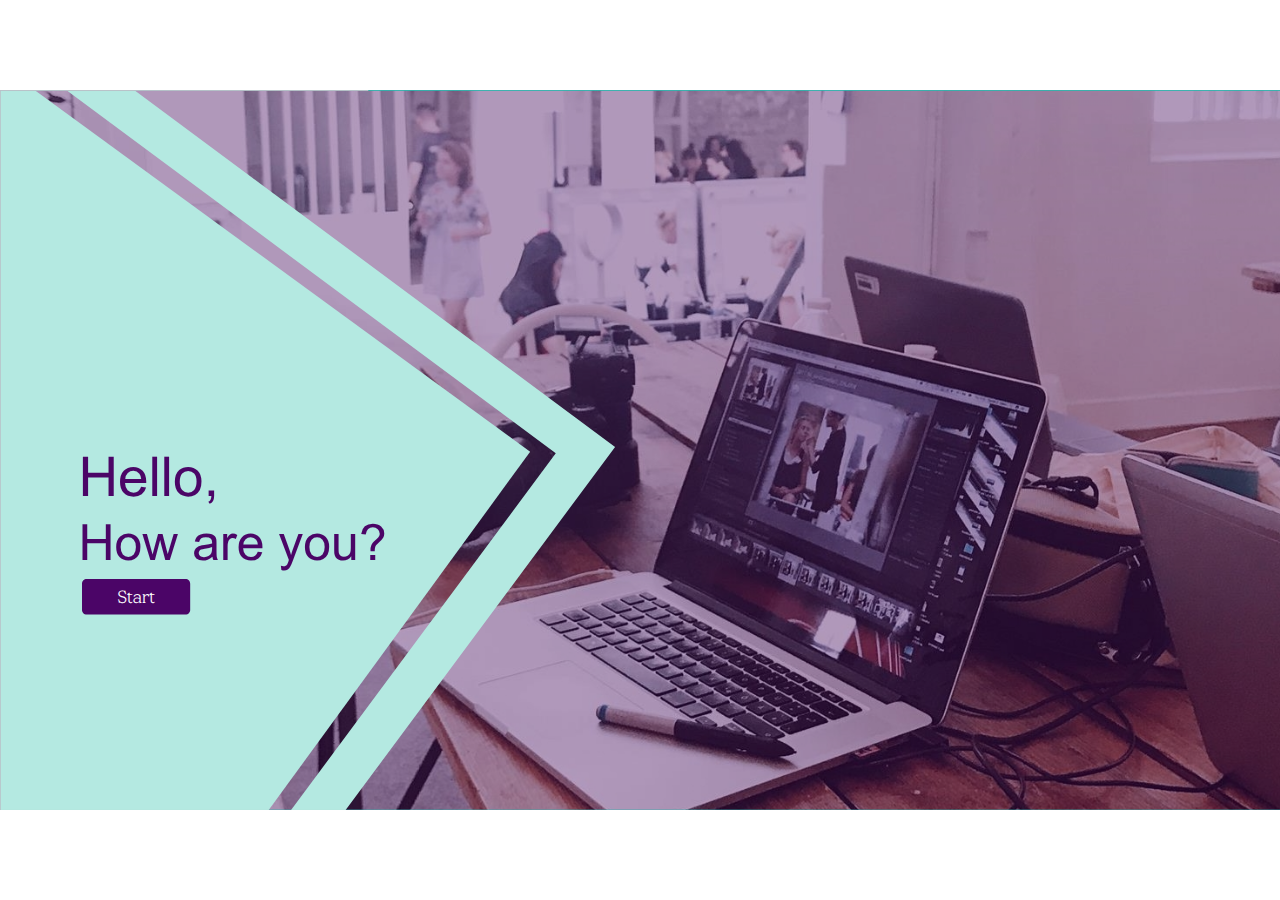
<file: index.html>
﻿<!doctype html>
<html lang="en-US">
<head>
  <meta charset="utf-8">
  <!-- Created using Storyline 360 - http://www.articulate.com  -->
  <!-- version: 3.83.31444.0 -->
  <title>Mark Atanacio - CV &amp; Portfolio v2</title>
  <meta http-equiv="x-ua-compatible" content="IE=edge"/>
  <meta name="viewport" content="width=device-width,initial-scale=1,user-scalable=no,shrink-to-fit=no,minimal-ui"/>
  <meta name="apple-mobile-web-app-capable" content="yes"/>
  <style>
    html, body { height: 100%; padding: 0; margin: 0 }
    #app { height: 100%; width: 100%; }
  </style>

  <script>
    window.DS = {};
    window.globals = {
      DATA_PATH_BASE: '',
      HAS_FRAME: true,
      HAS_SLIDE: true,

      lmsPresent: false,
      tinCanPresent: false,
      cmi5Present: false,
      aoSupport: false,
      scale: 'noscale',
      captureRc: false,
      browserSize: 'optimal',
      bgColor: '#FFFFFF',
      features: 'BackgroundAudioTriggers,BackgroundAudioVolumeVariable,ConnectionMessages,DropInBase,DropInVectors,LayerPresentAsDialog,MultiLineTextEntry,MultipleQuizTracking,PlayerTooltips,UpdatedThemeEditor',
      themeName: 'unified',
      preloaderColor: '#8C8C8C',
      suppressAnalytics: false,
      productChannel: 'stable',
      publishSource: 'storyline',
      aid: 'aid|6fe23f2f-ed15-4ba8-9925-46af163c573e',
      cid: '685206d3-ee14-4165-99a6-a732817d0459',
      playerVersion: '3.83.31444.0',
      publishTimestamp: '2024-01-16T19:55:46.1204598Z',
      maxIosVideoElements: 10,
      connectionSettings: { message: 'You%20are%20offline.%20Trying%20to%20reconnect...', useDarkTheme: true, mode: 'disabled' },

      
      parseParams: function(qs) {
        if (window.globals.parsedParams != null) {
          return window.globals.parsedParams;
        }
        qs = (qs || window.location.search.substr(1)).split('+').join(' ');
        var params = {},
            tokens,
            re = /[?&]?([^=]+)=([^&]*)/g;

        while (tokens = re.exec(qs)) {
          params[decodeURIComponent(tokens[1]).trim()] =
            decodeURIComponent(tokens[2]).trim();
        }
        window.globals.parsedParams = params;
        return params;
      }

    };
  </script>
  <script>
    var isIe11 = ('ActiveXObject' in window || window.MSBlobBuilder != null)
      && window.msCrypto != null && !window.ActiveXObject;
    if (isIe11) {
      window.globals.unsupportedBrowser = true;
      document.write(atob('[base64]'));
    }
  </script>
  
  <script>window.THREE = { };</script>
  
</head>
<body style="background: #FFFFFF" class="cs-HTML theme-unified">
  <!-- 360 -->
  <script>!function(){var e,i=/iPhone/i,o=/iPod/i,n=/iPad/i,t=/\biOS-universal(?:.+)Mac\b/i,r=/\bAndroid(?:.+)Mobile\b/i,a=/Android/i,d=/(?:SD4930UR|\bSilk(?:.+)Mobile\b)/i,p=/Silk/i,l=/Windows Phone/i,u=/\bWindows(?:.+)ARM\b/i,b=/BlackBerry/i,s=/BB10/i,c=/Opera Mini/i,f=/\b(CriOS|Chrome)(?:.+)Mobile/i,h=/Mobile(?:.+)Firefox\b/i,v=function(e){return void 0!==e&&"MacIntel"===e.platform&&"number"==typeof e.maxTouchPoints&&e.maxTouchPoints>1&&"undefined"==typeof MSStream};e=function(e){var m={userAgent:"",platform:"",maxTouchPoints:0};e||"undefined"==typeof navigator?"string"==typeof e?m.userAgent=e:e&&e.userAgent&&(m={userAgent:e.userAgent,platform:e.platform,maxTouchPoints:e.maxTouchPoints||0}):m={userAgent:navigator.userAgent,platform:navigator.platform,maxTouchPoints:navigator.maxTouchPoints||0};var g=m.userAgent,y=g.split("[FBAN");void 0!==y[1]&&(g=y[0]),void 0!==(y=g.split("Twitter"))[1]&&(g=y[0]);var A=function(e){return function(i){return i.test(e)}}(g),w={apple:{phone:A(i)&&!A(l),ipod:A(o),tablet:!A(i)&&(A(n)||v(m))&&!A(l),universal:A(t),device:(A(i)||A(o)||A(n)||A(t)||v(m))&&!A(l)},amazon:{phone:A(d),tablet:!A(d)&&A(p),device:A(d)||A(p)},android:{phone:!A(l)&&A(d)||!A(l)&&A(r),tablet:!A(l)&&!A(d)&&!A(r)&&(A(p)||A(a)),device:!A(l)&&(A(d)||A(p)||A(r)||A(a))||A(/\bokhttp\b/i)},windows:{phone:A(l),tablet:A(u),device:A(l)||A(u)},other:{blackberry:A(b),blackberry10:A(s),opera:A(c),firefox:A(h),chrome:A(f),device:A(b)||A(s)||A(c)||A(h)||A(f)},any:!1,phone:!1,tablet:!1};return w.any=w.apple.device||w.android.device||w.windows.device||w.other.device,w.phone=w.apple.phone||w.android.phone||w.windows.phone,w.tablet=w.apple.tablet||w.android.tablet||w.windows.tablet,w}(),"object"==typeof exports&&"undefined"!=typeof module?module.exports=e:"function"==typeof define&&define.amd?define((function(){return e})):this.isMobile=e}();
    window.isMobile.apple.tablet = window.isMobile.apple.tablet ||
      (navigator.platform === 'MacIntel' && navigator.maxTouchPoints > 1);
    window.isMobile.apple.device = window.isMobile.apple.device || window.isMobile.apple.tablet;
    window.isMobile.tablet = window.isMobile.tablet || window.isMobile.apple.tablet;
    window.isMobile.any = window.isMobile.any || window.isMobile.apple.tablet;
  </script>

  <div id="focus-sink" tabindex="-1"></div>

  <div id="preso"></div>
  <script>
    (function() {

      var classTypes = [ 'desktop', 'mobile', 'phone', 'tablet' ];

      var addDeviceClasses = function(prefix, testObj) {
        var curr, i;
        for (i = 0; i < classTypes.length; i++) {
          curr = classTypes[i];
          if (testObj[curr]) {
            document.body.classList.add(prefix + curr);
          }
        }
      };

      var params = window.globals.parseParams(),
          isDevicePreview = params.devicepreview === '1',
          isPhoneOverride = params.deviceType === 'phone' || (isDevicePreview && params.phone == '1'),
          isTabletOverride = (params.deviceType === 'tablet' || isDevicePreview) && !isPhoneOverride,
          isMobileOverride = isPhoneOverride || isTabletOverride;

      var deviceView = {
        desktop: !window.isMobile.any && !isMobileOverride,
        mobile: window.isMobile.any || isMobileOverride,
        phone: isPhoneOverride || (window.isMobile.phone && !isTabletOverride),
        tablet: isTabletOverride || window.isMobile.tablet
      };

      window.globals.deviceView = deviceView;
      window.isMobile.desktop = !window.isMobile.any;
      window.isMobile.mobile = window.isMobile.any;

      addDeviceClasses('view-', deviceView);

    })();
  </script>
  
  <script src='story_content/user.js' type=text/javascript></script>
  <div class="slide-loader"></div>

  <script>
    var doc = document, loader = doc.body.querySelector('.slide-loader'); [ 1, 2, 3 ].forEach(function(n) { var d = doc.createElement('div'); d.style.backgroundColor = window.globals.preloaderColor; d.classList.add('mobile-loader-dot'); d.classList.add('dot' + n); loader.appendChild(d); });
  </script>

  <div class="mobile-load-title-overlay" style="display: none">
    <div class="mobile-load-title">Mark Atanacio - CV &amp; Portfolio v2</div>
  </div>

  <div class="mobile-chrome-warning"></div>

  
<style>
  .warn-connection-dialog {
    display: none;
    background: transparent;
    pointer-events: all;
    position: fixed;
    left: 0;
    top: 0;
    width: 100%;
    height: 100%;
    z-index: 999;
  }

  .warn-connection-content {
    pointer-events: all;
    border-radius: 4px;
    background: white;
    border: 1px solid #E7E7E7;
    color: #333333;
    box-shadow: 0 2px 4px rgba(0, 0, 0, 0.25);
    transition: all 150ms ease-out;
    position: absolute;
    white-space: nowrap;
  }

  .view-phone.is-landscape .warn-connection-content {
    left: 23px;
    bottom: 23px;
  }

  .view-tablet.is-landscape .warn-connection-content {
    left: 50%;
    top: 20px;
    transform: translateX(-50%);
  }

  .view-mobile.is-portrait .warn-connection-content {
    transform: translate(-50%, calc(-100% - 15px));
  }

  .warn-connection-content p {
    display: inline-block;
    margin: 0 8px 0 0;
    line-height: 33px;
    font-size: 11px;
  }

  .warn-connection-content svg {
    position: relative;
    vertical-align: middle;
    margin: 0 2px 2px 8px;
  }

  .view-desktop .warn-connection-content {
    left: 1.5em;
    bottom: 1.5em;
  }

  .view-desktop .warn-connection-content p {
    font-size: 1.1em;
  }

  .is-offline .warn-connection-dialog {
    display: block;
  }

  .is-offline .cs-panel * {
    pointer-events: none !important;
  }

  .is-offline .cs-panel {
    pointer-events: all !important;
  }

  .is-offline #nav-controls * {
    pointer-events: none !important;
  }

  .is-offline #nav-controls {
    pointer-events: all !important;
  }
</style>

<div class="warn-connection-dialog" role="alertdialog" aria-modal="true" tabindex="0" aria-labelledby="warn-connection-message">
  <div class="warn-connection-content">
    <svg width="17" height="15" viewBox="0 0 17 15" xmlns="http://www.w3.org/2000/svg">
      <path fill="#8F0000" stroke="white" d="M16.07,12.98 L15.88,12.23 L9.51,1.21 C8.97,0.26,7.6,0.26,7.06,1.21 L0.69,12.23 C0.15,13.16,0.81,14.36,1.91,14.36 H14.65 C15.47,14.36,16.05,13.7,16.07,12.98 Z"/>
      <path fill="white" stroke="white" d="M8.58,5.5 C8.35,5.28,8.5,5.35,8.21,5.32 C8.09,5.35,7.97,5.49,7.96,5.67 C7.97,5.79,7.98,5.92,7.98,6.04 L7.98,6.04 C7.99,6.17,8,6.31,8.01,6.43 L8.01,6.44 C8.03,6.92,8.06,7.41,8.09,7.9 L8.09,7.9 C8.12,8.39,8.14,8.88,8.17,9.37 C8.17,9.39,8.18,9.42,8.2,9.44 C8.23,9.46,8.25,9.47,8.28,9.47 C8.31,9.47,8.34,9.46,8.35,9.44 C8.37,9.43,8.38,9.4,8.39,9.35 L8.39,9.34 C8.39,9.24,8.4,9.15,8.4,9.05 L8.4,9.05 C8.41,8.96,8.41,8.86,8.42,8.75 C8.43,8.44,8.45,8.12,8.47,7.81 L8.47,7.81 C8.49,7.49,8.51,7.18,8.53,6.87 C8.55,6.46,8.56,6.05,8.59,5.64 L8.6,5.62 C8.6,5.57,8.59,5.53,8.58,5.5 L8.21,5.32 Z"/>
      <circle fill="white" stroke="white" cx="8.3" cy="11.35" r="0.3"/>
    </svg>
    <p id="warn-connection-message">You are offline. Trying to reconnect...</p>
  </div>
</div>

<script>
  (function() {
    window.DS.connection = {
      warningShown: false,
      assets: {},
      loadingAssetGroup: false,
      retryDelay: 500
    };

    var connectionSettings = window.globals.connectionSettings || {};

    // The `window.globals.features` variable must be set in `webpack.dev.config` when testing locally - it is not enough
    // to have it in the data - but it must be set there as well.
    var useConnectionMessages = window.AbortController != null &&
      window.location.protocol != 'file:' &&
      window.globals.features.indexOf('ConnectionMessages') != -1 &&
      connectionSettings.mode === 'normal';

    window.DS.connection.useConnectionMessages = useConnectionMessages;

    var assetCount = 0;
    var checkLoadedId;


    if (useConnectionMessages && connectionSettings != null) {
      var contentEl = document.querySelector('.warn-connection-content');
      var messageEl = contentEl.querySelector('p');

      if (connectionSettings.useDarkTheme) {
        contentEl.style.borderColor = '#BABBBA';
        contentEl.style.backgroundColor = '#282828';
        contentEl.style.color = '#FFFFFF';
      }

      if (connectionSettings.message != null) {
        messageEl.textContent = window.decodeURIComponent(connectionSettings.message);
      }
    }

    function checkAssetsReady() {
      for (var i in DS.connection.assets) {
        if (!DS.connection.assets[i].success) {
          return false;
        }
      }
      return true;
    }

    function stopAssetGroup() {
      if (!useConnectionMessages) { return; }

      assetCount = 0;

      DS.connection.oldAssetGroup = DS.connection.assets;
      DS.connection.assets = {};
      DS.connection.loadingAssetGroup = false;
      clearInterval(checkLoadedId);
    }

    function startAssetGroup() {
      if (!useConnectionMessages) { return; }
      var ticks = 0;
      clearInterval(checkLoadedId);
      checkLoadedId = setInterval(function() {
        var loaded = 0;
        if (assetCount === 0 && loaded === 0) {
          clearInterval(checkLoadedId);
          return;
        }

        for (var i in DS.connection.assets) {
          if (DS.connection.assets[i].success) {
            loaded++;
          }
        }

        if (assetCount === loaded && checkAssetsReady()) {
          for (var i in DS.connection.assets) {
            if (DS.connection.assets[i].action) {
              DS.connection.assets[i].action();
            }
          }
          hideWarning();
          stopAssetGroup();
        }
      }, 100)
    }

    function requiredAsset(url, action, retry, type) {
      if (!useConnectionMessages) { return; }
      if (DS.connection.assets[url]) { return; }

      DS.connection.assets[url] = {
        success: false, action: action, retry: retry, type: type
      };
      assetCount = Object.keys(DS.connection.assets).length;
      if (!DS.connection.loadingAssetGroup) {
        startAssetGroup();
      }
      DS.connection.loadingAssetGroup = true;
    }

    function assetLoaded(url) {
      if (!useConnectionMessages) { return; }
      if (DS.connection.assets[url]) {
        DS.connection.assets[url].success = true;
      }
    }

    function assetFailed(url) {
      if (!useConnectionMessages) { return; }
      if (!DS.connection.assets[url]) {
        if (/\.js$/.test(url) && url.indexOf('transcripts') === -1) {
          setTimeout(function() {
            if (DS.connection.lastSlideLoaded != null) {
              DS.connection.lastSlideLoaded();
            }
          }, DS.connection.retryDelay);
        }
        return;
      }
      if (!DS.connection.warningShown) { showWarning(); }
      if (DS.connection.assets[url].retry) {
        setTimeout(function() {
          if (!DS.connection.assets[url].success) {
            DS.connection.assets[url].retry()
          }
        }, DS.connection.retryDelay);
      }
    }

    function hideWarning() {
      document.body.classList.remove('is-offline');
      DS.connection.warningShown = false;
      enableKeys();
    }
    DS.connection.hideWarning = hideWarning

    function showWarning(btn) {
      document.body.classList.add('is-offline')
      DS.connection.warningShown = true;
      updateWarningPosition();
      disableKeys();
    }

    function updateWarningPosition() {
      if (!DS.connection.warningShown) {
        return;
      }

      var isPortrait = document.body.classList.contains('is-portrait');
      var isMobile = document.body.classList.contains('view-mobile');
      var warningEl = document.querySelector('.warn-connection-content');

      if (isPortrait && isMobile) {
        var slide = document.querySelector('.primary-slide');
        var slideRect = slide != null
          ? slide.getBoundingClientRect()
          : { top: window.innerHeight, left: 0, width: window.innerWidth };

        warningEl.style.top = `${slideRect.top}px`
        warningEl.style.left = `${slideRect.left + slideRect.width / 2}px`
      } else {
        warningEl.style.top = null;
        warningEl.style.left = null;
      }

      window.requestAnimationFrame(updateWarningPosition);
    }

    function onDisableKeyDown(e) {
      e.preventDefault();
      e.stopImmediatePropagation();
    }

    function onDisableKeyUp(e) {
      e.preventDefault();
      e.stopImmediatePropagation();
    }

    var accStyle = document.createElement('style');
    var warnDialogEl = document.querySelector('.warn-connection-dialog');

    function disableKeys() {
      if (DS.views && DS.views.nsStack && DS.views.nsStack.length === 1) {
        DS.views.nsStack[0].tabReachable = false
        DS.views.nsStack[0].updateTabIndex(true, true);
      }

      accStyle.innerHTML = '.acc-shadow-dom { display: none; }';
      document.body.appendChild(accStyle);

      warnDialogEl.parentNode.append(warnDialogEl);
      warnDialogEl.focus();
    }

    function enableKeys() {
      accStyle.remove();
      if (DS.views && DS.views.nsStack && DS.views.nsStack.length === 1 && DS.views.nsStack[0].name === '_frame') {
        DS.views.nsStack[0].tabReachable = true;
        DS.views.nsStack[0].updateTabIndex();
      }
    }

    // these will all be noops if the feature flag isn't set in
    // the data and `window.globals.features`
    DS.connection.requiredAsset = requiredAsset;
    DS.connection.assetLoaded = assetLoaded;
    DS.connection.assetFailed = assetFailed;
    DS.connection.stopAssetGroup = stopAssetGroup;
    DS.connection.startAssetGroup = startAssetGroup;
  })();
</script>


  <script>
    
    if (window.autoSpider && window.vInterfaceObject) {
      document.querySelector('.mobile-load-title-overlay').style.display = 'none';
    }
  </script>

  

  <link rel="stylesheet" href="html5/data/css/output.min.css" data-noprefix/>
</body>
<script src="html5/lib/scripts/bootstrapper.min.js"></script>
</html>
</file>
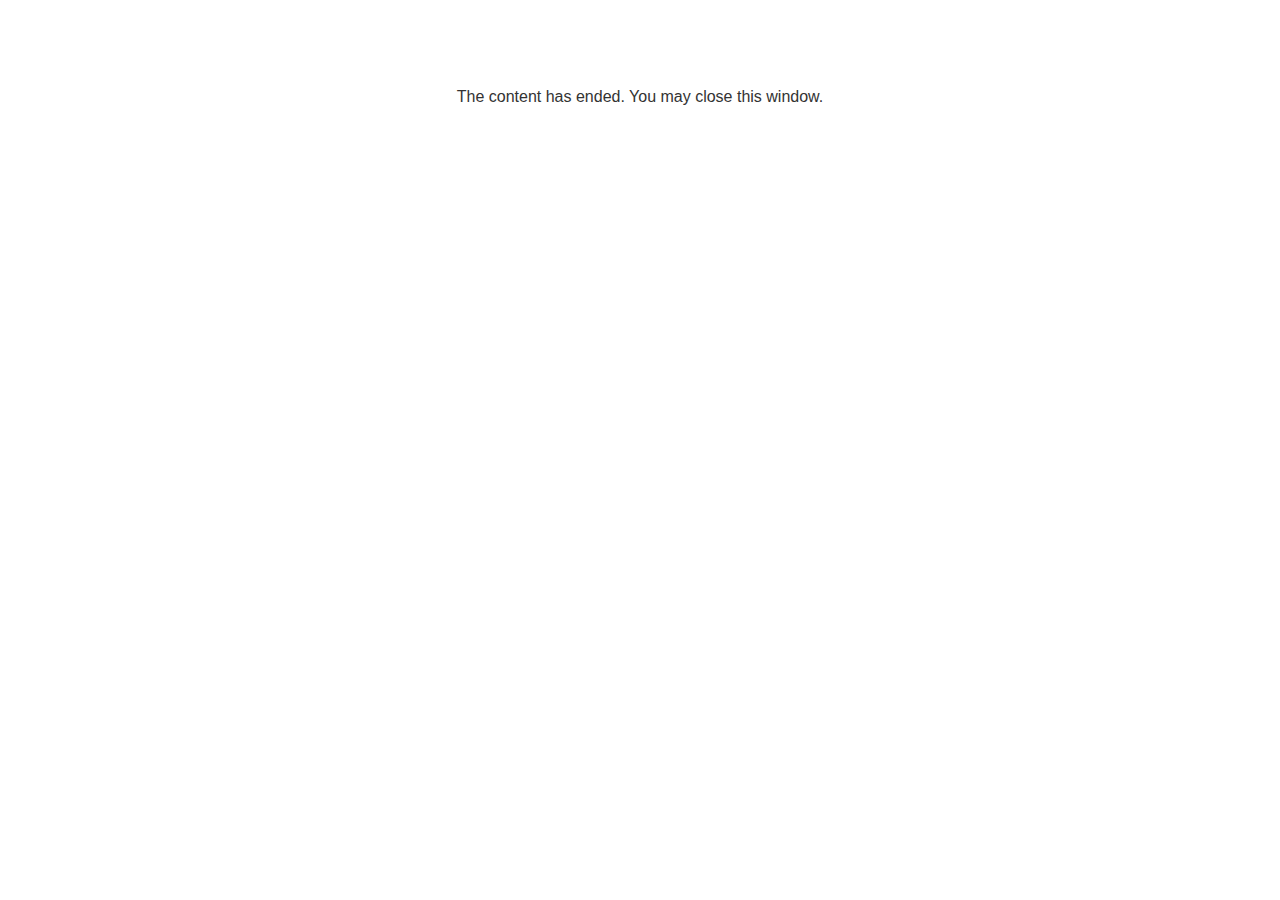
<file: lms/goodbye.html>
<!doctype html>
<html>
<body style="background-color: #ffffff;">

<p role="alert" style="color: #333333;font-family: Lato, articulate, tahoma, arial;font-size: medium;text-align: center;">
<br><br><br><br>
The content has ended. You may close this window.
</p>

</body>
</html>
</file>
